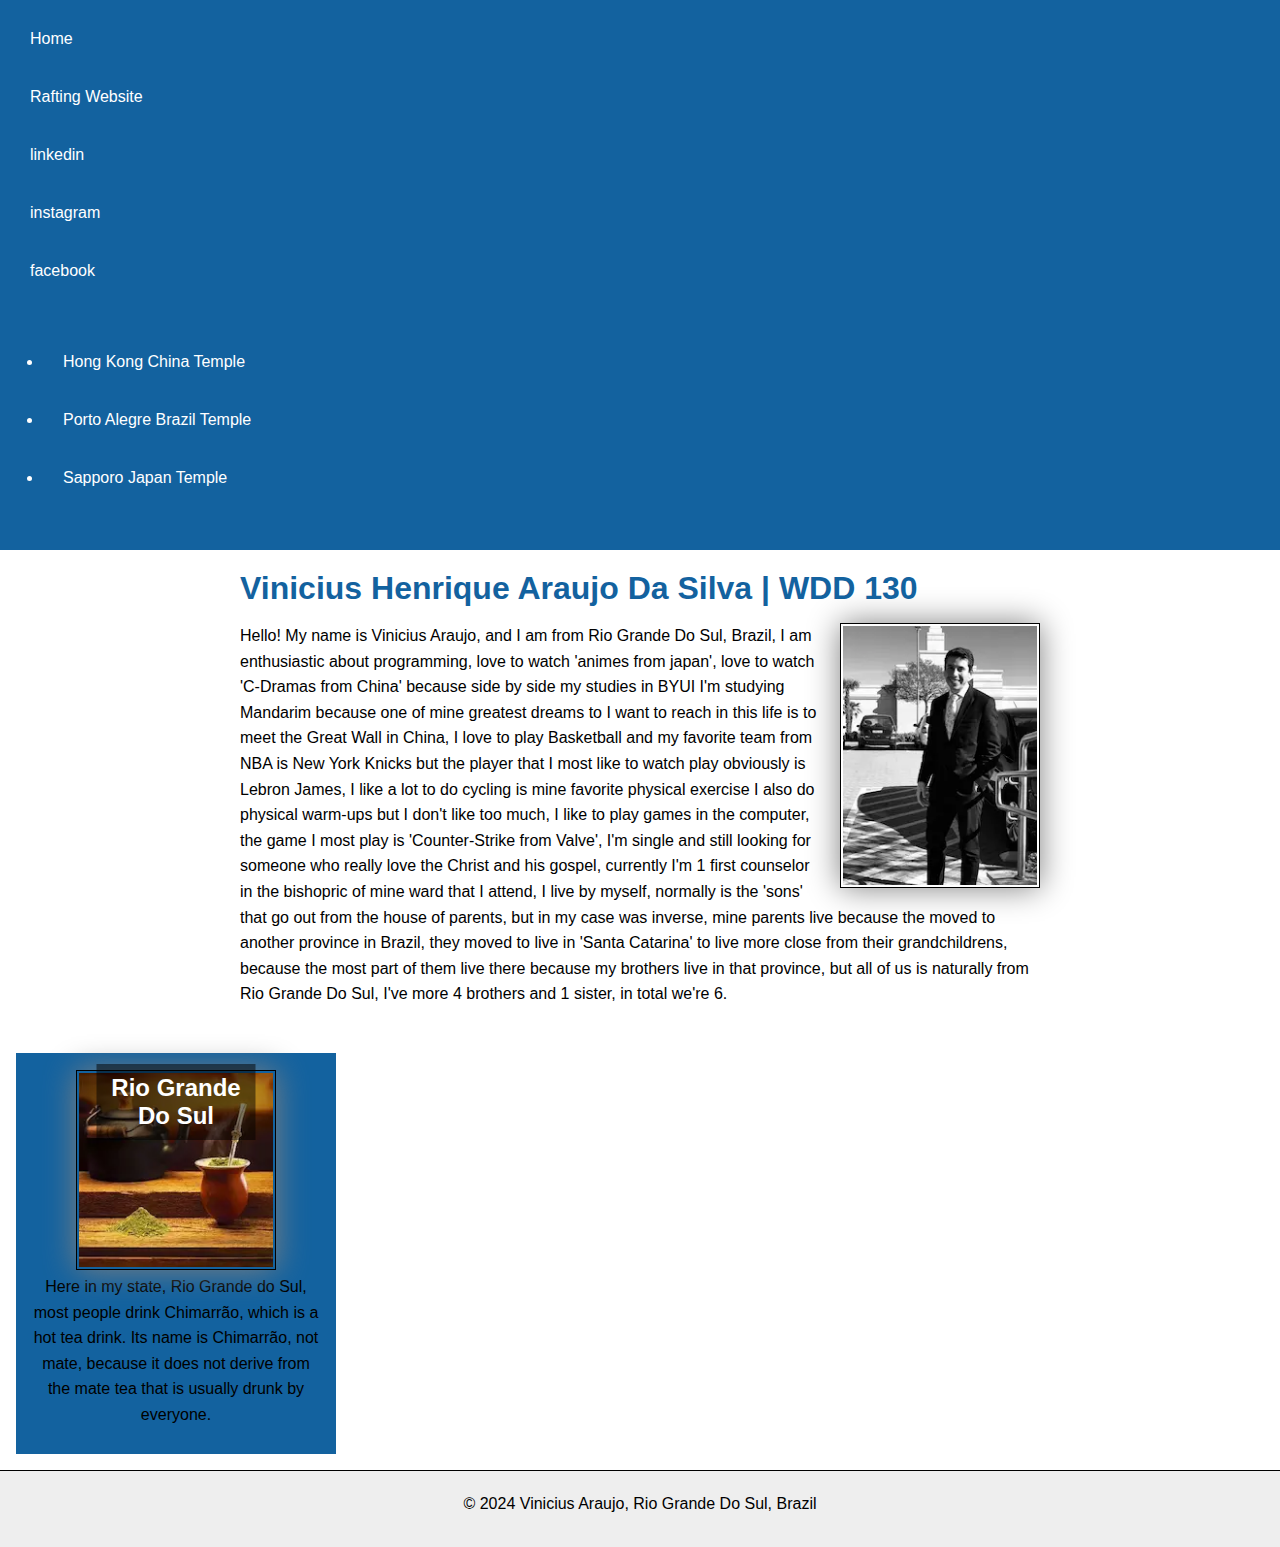
<file: index.html>
<!DOCTYPE html>
<!-- Example of comment in HTML -->
<html lang="en-US">

    <head>
        <meta charset="utf-8">
        <meta name="viewport" content="width=device-width, initial-scale=1.0"> 
        <title>
            Vinicius Henrique Araujo Da Silva | WDD 130
        </title>
        <meta name="description" content="Vinicius Henrique Araujo Da Silva, a programming student from WDD 130 class at BYUI. This is the portal page for the course, showcasing projects, assignments, and educational insights.">
        <meta name="author" content="Vinicius Araujo">
        <link rel="stylesheet" href="styles/styles.css">
    </head>

    <body>
        <header>
            <nav>
                <ul>
                    <li><a href="index.html">Home</a> 
                    <li><a href="wwr/about.html">Rafting Website</a>
                    <li><a href="https://www.linkedin.com/in/viniciushenrique24/">linkedin</a>
                    <li><a href="https://www.instagram.com/vini_hnr/">instagram</a>
                    <li><a href="https://www.facebook.com/profile.php?id=100041871707763">facebook</a>    
                </ul>
                <ul class="box">
                    <li><a href="https://churchofjesuschristtemples.org/hong-kong-china-temple/" target="_blank">Hong Kong China Temple</a></li>
                    <li><a href="https://churchofjesuschristtemples.org/porto-alegre-brazil-temple/" target="_blank">Porto Alegre Brazil Temple</a></li>
                    <li><a href="https://churchofjesuschristtemples.org/sapporo-japan-temple/" target="_blank">Sapporo Japan Temple</a></li>
                </ul>
            </nav>
        </header>

        <main>
            <h1>
                Vinicius Henrique Araujo Da Silva | WDD 130
            </h1>
            <img src="images/Profile.webp" alt="Vinicius Araujo's profile picture" width="200">
            <p>
                Hello! My name is Vinicius Araujo, and I am from Rio Grande Do Sul, Brazil, I am enthusiastic about programming, love to watch 'animes from japan', love to watch 'C-Dramas from China' because side by side my studies in BYUI I'm studying Mandarim 
                because one of mine greatest dreams to I want to reach in this life is to meet the Great Wall in China, I love to play Basketball and my favorite team from NBA is New York Knicks but the player that I most like to watch play obviously is Lebron James,
                I like a lot to do cycling is mine favorite physical exercise I also do physical warm-ups but I don't like too much, I like to play games in the computer, the game I most play is 'Counter-Strike from Valve', I'm single and still looking for someone who 
                really love the Christ and his gospel, currently I'm 1 first counselor in the bishopric of mine ward that I attend, I live by myself, normally is the 'sons' that go out from the house of parents, but in my case was inverse, mine parents live because 
                the moved to another province in Brazil, they moved to live in 'Santa Catarina' to live more close from their grandchildrens, because the most part of them live there because my brothers live in that province, but all of us is naturally from 
                Rio Grande Do Sul, I've more 4 brothers and 1 sister, in total we're 6.
            </p>
        </main>

        <aside class="box">
            <h2>
                Rio Grande Do Sul
            </h2>
            <img src="images/Mate.webp" width="200" alt="Cup of Chimarr�o,traditional hot tea from Rio Grande Do Sul, Brazil.">
            <p>
                Here in my state, Rio Grande do Sul, most people drink Chimarr&atilde;o, which is a hot tea drink. Its name is Chimarr&atilde;o, not mate, because it does not derive from the mate tea that is usually drunk by everyone.
            </p>
        </aside>

        <footer>
            <p>
                &copy; 2024 Vinicius Araujo, Rio Grande Do Sul, Brazil 
            </p>
        </footer>
    </body>
</html>

<!-- 
Last updated in 22/11/2024 
 -->
</file>
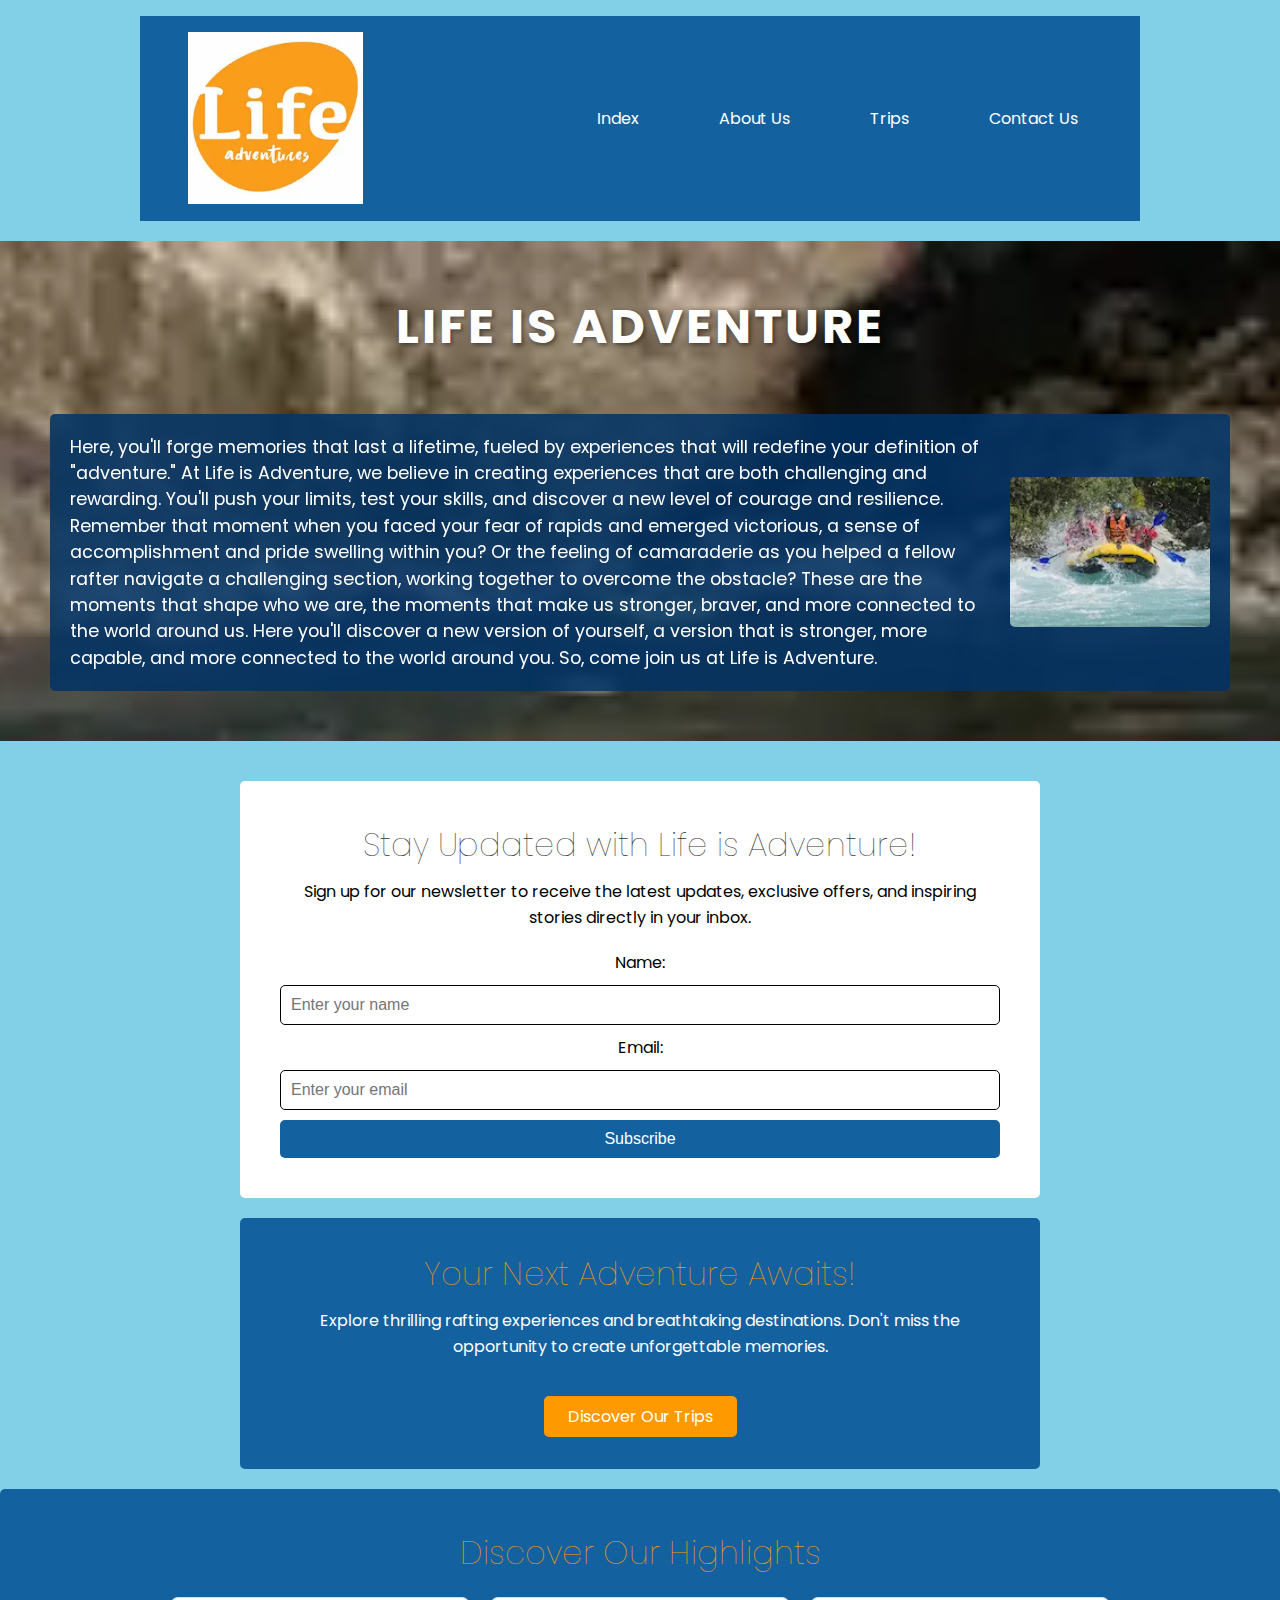
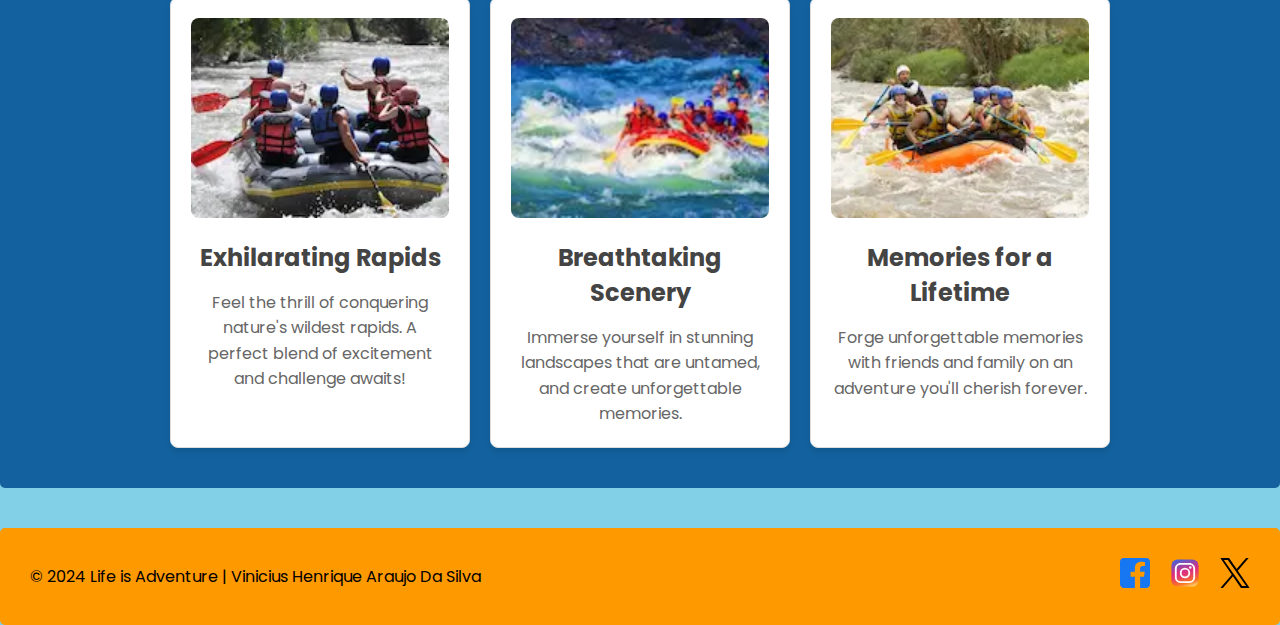
<file: wwr/index.html>
<!DOCTYPE html>
<html lang="en">
<head>
    <meta charset="UTF-8">
    <meta name="viewport" content="width=device-width, initial-scale=1.0">
    <title>
        Home Page
    </title>

    <meta name="description" content="Here Home Page, you will find testimonials from people who have tried and approved, Life Is Adventure's purpose is to provide you with the best experiences you can expect from rafting with 100% focus on our customers so that they have the safety to enjoy the falls and routes they will take without fear.">
    <meta name="author" content="Vinicius Araujo">

    <link rel="stylesheet" href="styles/rafting.css">
    <link rel="preconnect" href="https://fonts.googleapis.com">
    <link rel="preconnect" href="https://fonts.gstatic.com" crossorigin>
    <link href="https://fonts.googleapis.com/css2?family=Poppins:wght@100;400&display=swap" rel="stylesheet">

</head>
<body>
        <header>
            <img src="images/Life.webp" alt="Life is Adventures" class="logo">
            <nav>
                <a href="index.html">Index</a>
                <a href="about.html">About Us</a>
                <a href="#">Trips</a>
                <a href="contact.html">Contact Us</a>
            </nav>
        </header>

    <main>
            <div class="hero">
                <img src="images/wallpaper.webp" alt="wallpaper from the place where happens the rafting" class="hero-img">
                <h1>Life is Adventure</h1>
                <div class="hero-box">
                    <p>Here, you'll forge memories that last a lifetime, fueled by experiences that will redefine your definition of "adventure." At Life is Adventure, we believe in creating experiences that are both challenging and rewarding. 
                       You'll push your limits, test your skills, and discover a new level of courage and resilience. Remember that moment when you faced your fear of rapids and emerged victorious, a sense of accomplishment and pride swelling 
                       within you? Or the feeling of camaraderie as you helped a fellow rafter navigate a challenging section, working together to overcome the obstacle? These are the moments that shape who we are, the moments that make us 
                       stronger, braver, and more connected to the world around us. Here you'll discover a new version of yourself, a version that is stronger, more capable, and more connected to the world around you. So, come join us at Life is Adventure.</p>
                    <img src="images/Hero.webp" alt="background of happy moment" class="hero-box-img">
                </div>
            </div>

            <!-- Newsletter Signup Form -->
          <section class="newsletter">
            <h2>Stay Updated with Life is Adventure!</h2>
            <p>Sign up for our newsletter to receive the latest updates, exclusive offers, and inspiring stories directly in your inbox.</p>
            <form action="index.html" method="get" class="newsletter-form">
                <label for="name">Name:</label>
                <input type="text" id="name" name="name" placeholder="Enter your name" required>
                <label for="email">Email:</label>
                <input type="email" id="email" name="email" placeholder="Enter your email" required>
                <button type="submit">Subscribe</button>
            </form>
          </section>

        <!-- Call to Action -->
        <section class="cta">
            <h2>Your Next Adventure Awaits!</h2>
            <p>Explore thrilling rafting experiences and breathtaking destinations. Don't miss the opportunity to create unforgettable memories.</p>
            <a href="trips.html" class="cta-button">Discover Our Trips</a>
        </section>

        <!-- Features Section -->
        <section class="features">
            <h2>Discover Our Highlights</h2>
            <div class="features-container">
                <div class="feature-item">
                    <img src="images/happy_client_4.webp" alt="Rafting Adventure 1" class="feature-img">
                    <h3>Exhilarating Rapids</h3>
                    <p>Feel the thrill of conquering nature's wildest rapids. A perfect blend of excitement and challenge awaits!</p>
                </div>
                <div class="feature-item">
                    <img src="images/happy_client_10.webp" alt="Rafting Adventure 2" class="feature-img">
                    <h3>Breathtaking Scenery</h3>
                    <p>Immerse yourself in stunning landscapes that are untamed, and create unforgettable memories.</p>
                </div>
                <div class="feature-item">
                    <img src="images/happy_client_11.webp" alt="Rafting Adventure 3" class="feature-img">
                    <h3>Memories for a Lifetime</h3>
                    <p>Forge unforgettable memories with friends and family on an adventure you'll cherish forever.</p>
                </div>
            </div>
        </section>


    </main>
        <footer>
            <p>&copy; 2024 Life is Adventure | Vinicius Henrique Araujo Da Silva</p>
            <div class="social-links">
                <a href="https://facebook.com">
                    <img src="images/facebook_icon.svg" alt="Facebook" class="social-icon">
                </a>
                <a href="https://instagram.com">
                    <img src="images/instagram_icon.svg" alt="Instagram" class="social-icon">
                </a>
                <a href="https://twitter.com">
                    <img src="images/twitter_x_icon.svg" alt="Twitter" class="social-icon">
                </a>
            </div>
        </footer>
</body> 
</html>
</file>
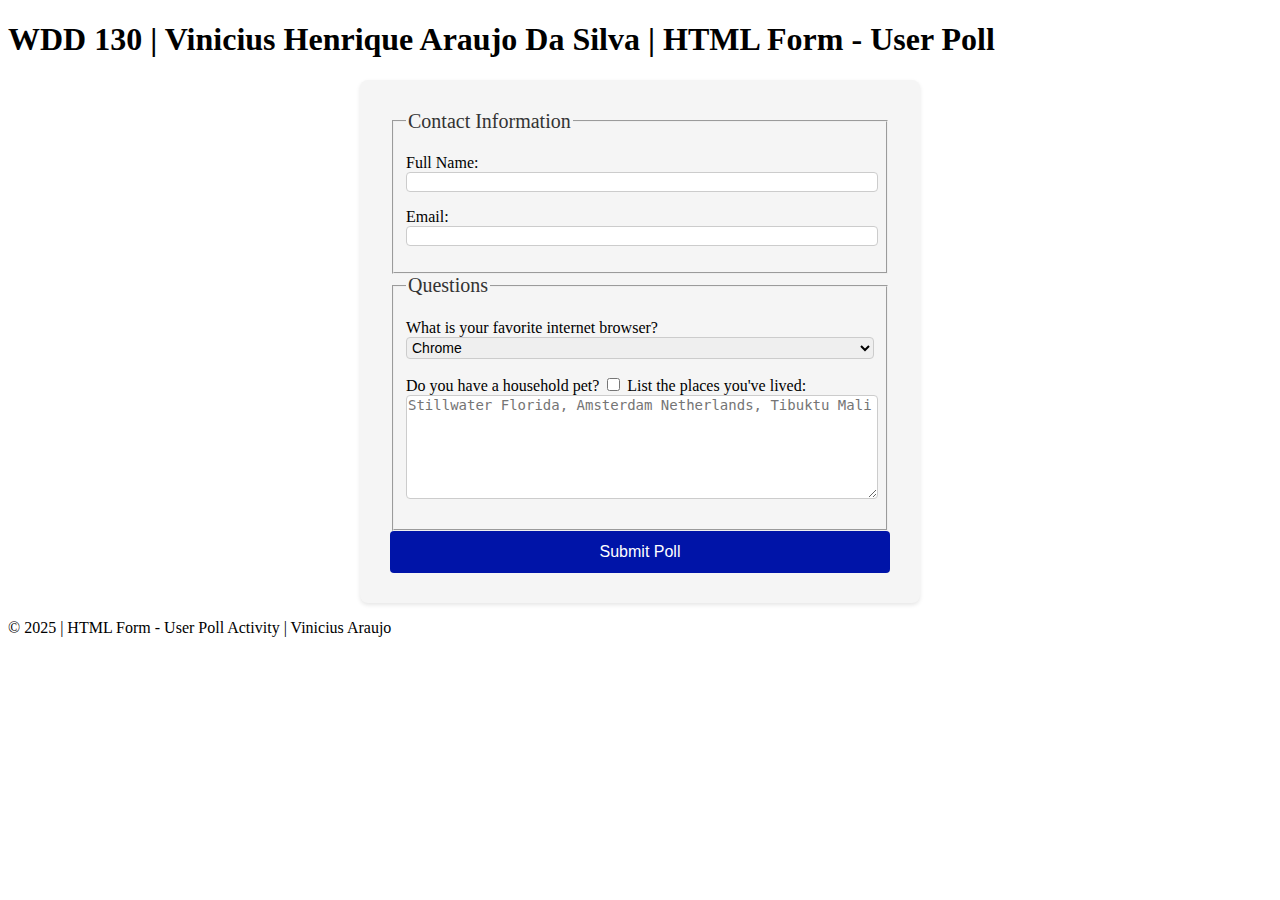
<file: week05/pool-form.html>
<!DOCTYPE html>
<html lang="en-us">
    <head>
        <meta charset="UTF-8">
        <meta name="viewport" content="width=device-width, initial-scale=1">
        <title>
            WDD 130 | HTML Form - Vinicius Araujo Poll
        </title>
        <link rel="stylesheet" href="styles/pool-form.css">
    </head>

    <body>
        <header>
            <h1>
                WDD 130 | Vinicius Henrique Araujo Da Silva | HTML Form - User Poll
            </h1>
        </header>
        <main>
            <form>
                <fieldset>
                    <legend>Contact Information</legend>
                        <label for="fullname">Full Name:</label>
                        <input type="text" id="fullname" name="fullname">

                        <label for="usermail">Email:</label>
                        <input type="email" id="usermail" name="usermail">
                </fieldset>

                <fieldset>
                    <legend>Questions</legend>
                        <label for="browser">What is your favorite internet browser?</label>
                        <select id="browser" name="browser">
                            <option value="chrome">Chrome</option>
                            <option value="firefox">FireFox</option>
                            <option value="safari">Safari</option>
                            <option value="edge">Edge</option>
                            <option value="brave">Brave</option>
                            <option value="other">Other</option>
                        </select>

                        <label for="pet">Do you have a household pet?</label>
                        <input type="checkbox" id="pet" name="pet">

                        <label for="feedback">List the places you've lived:</label>
                        <textarea id="feedback" name="feedback" rows="4" placeholder="Stillwater Florida, Amsterdam Netherlands, Tibuktu Mali"></textarea>
                </fieldset>
                <button type="submit">Submit Poll</button>
            </form>
        </main>

        <footer>
            <p>
                &copy; 2025 | HTML Form - User Poll Activity | Vinicius Araujo
            </p>
        </footer>
    </body>
</html>
</file>
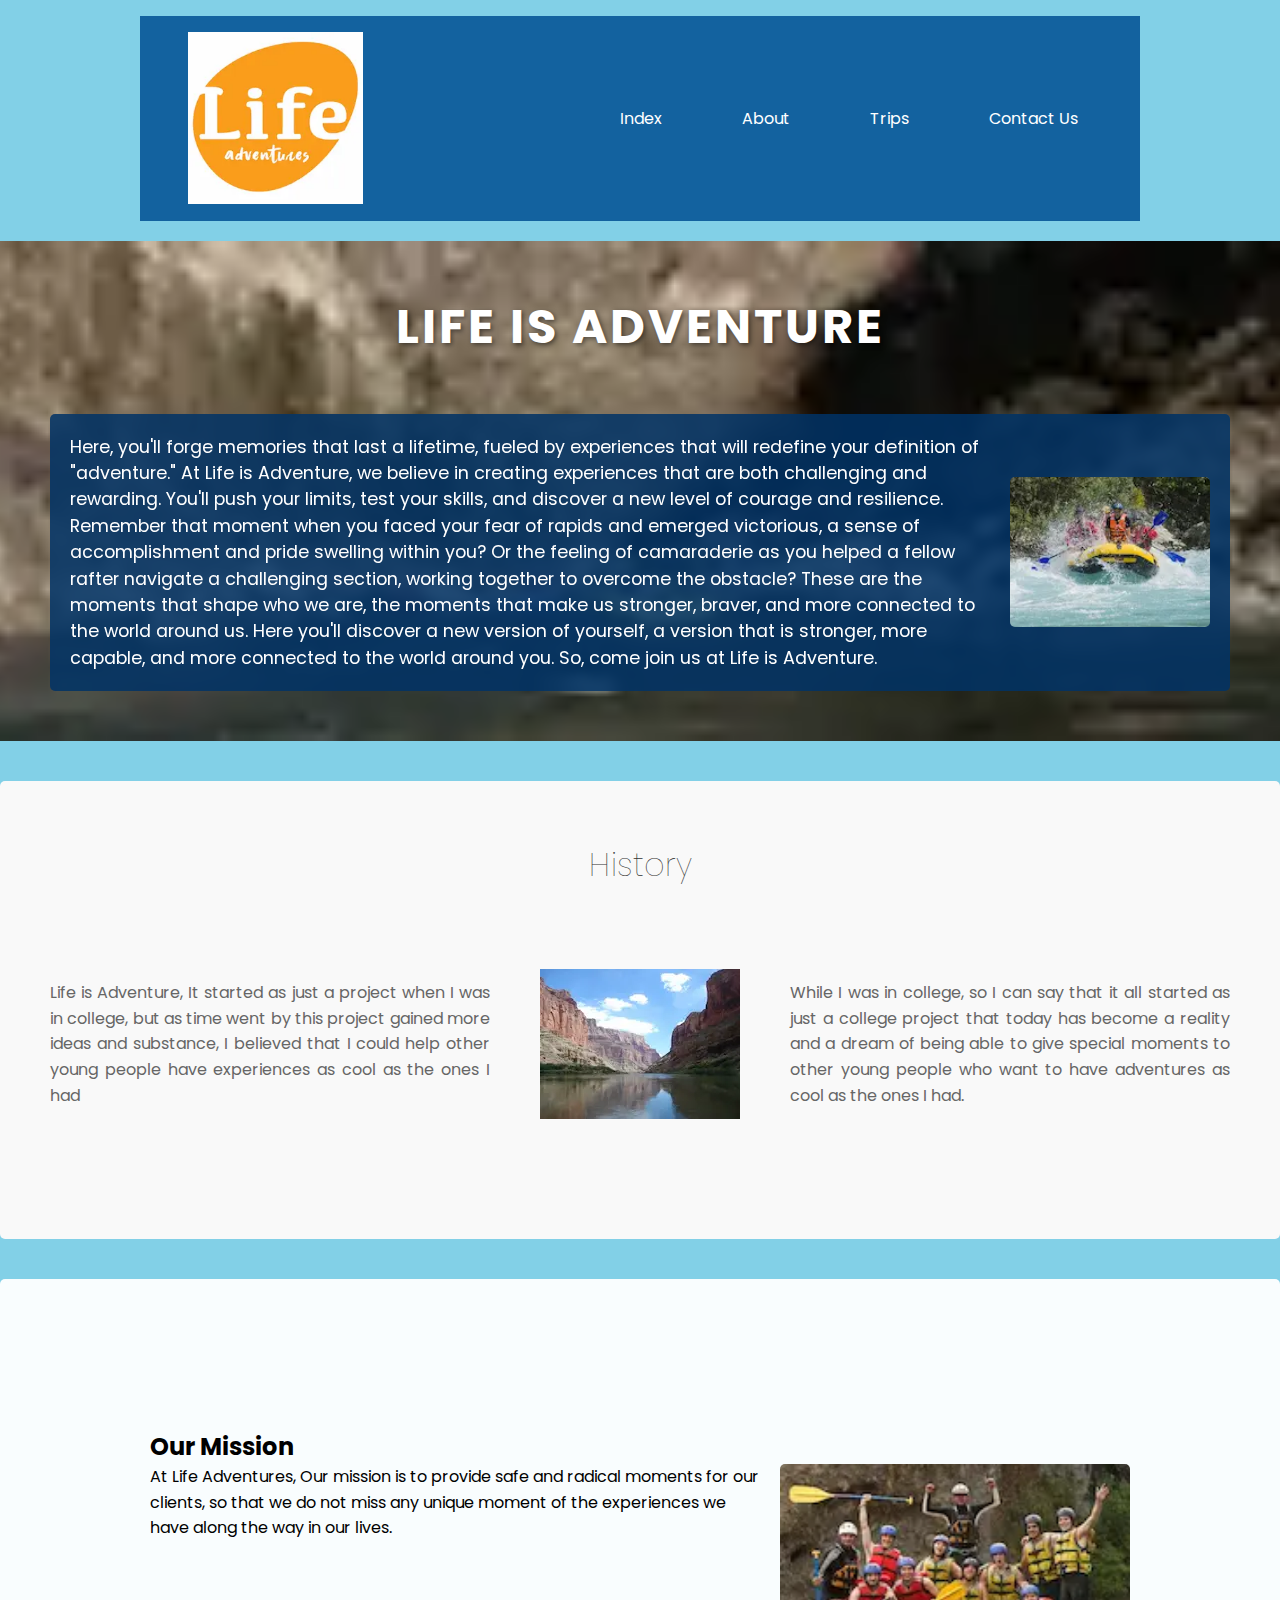
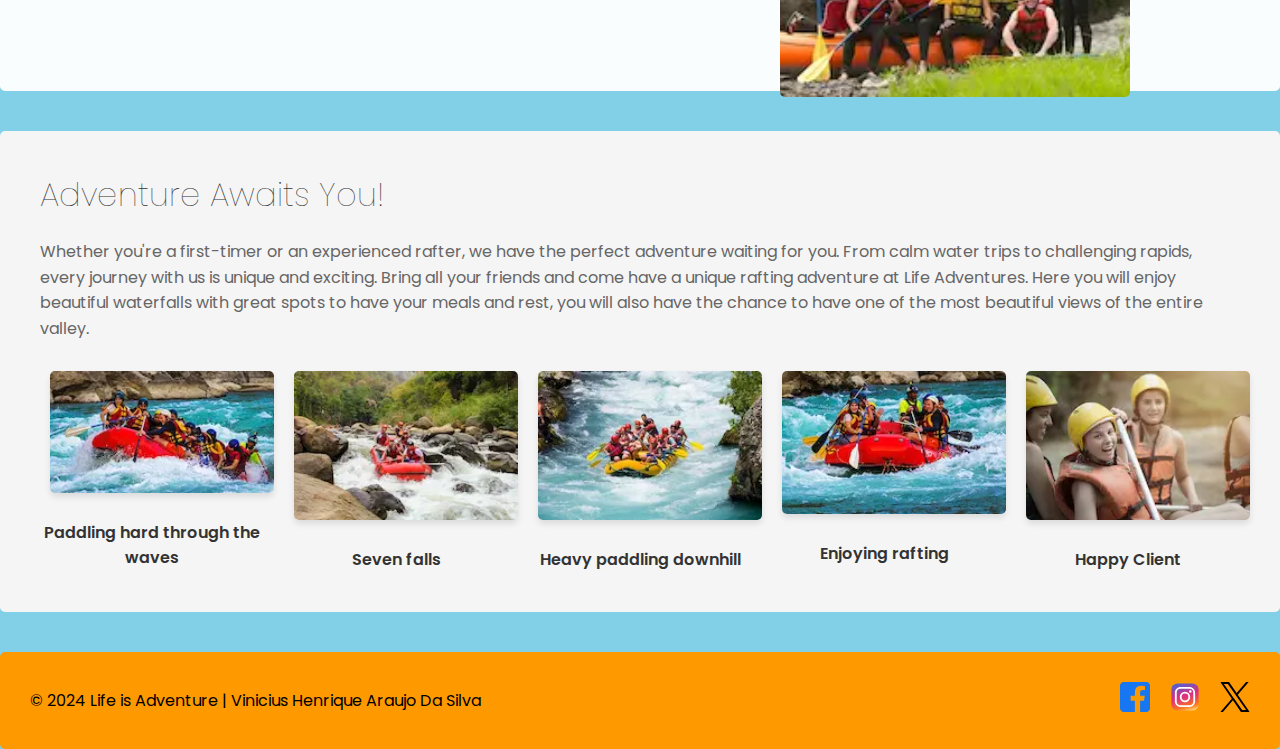
<file: wwr/about.html>
<!DOCTYPE html>
<html lang="en">
<head>
    <meta charset="UTF-8">
    <meta name="viewport" content="width=device-width, initial-scale=1.0">
    <title>
        About Us Page
    </title>

    <meta name="description" content="Here on About Us Page, you'll find testimonials from people who have tried and approved, Life Is Adventure's purpose is to provide you with the best experiences you can expect from rafting with 100% focus on our customers so that they have the safety to enjoy the falls and routes they will take without fear.">
    <meta name="author" content="Vinicius Araujo">

    <link rel="stylesheet" href="styles/rafting.css">
    <link rel="preconnect" href="https://fonts.googleapis.com">
    <link rel="preconnect" href="https://fonts.gstatic.com" crossorigin>
    <link href="https://fonts.googleapis.com/css2?family=Poppins:wght@100;400&display=swap" rel="stylesheet">

</head>
<body>
        <header>
            <img src="images/Life.webp" alt="Life is Adventures" class="logo">
            <nav>
                <a href="index.html">Index</a>
                <a href="about.html">About</a>
                <a href="#">Trips</a>
                <a href="contact.html">Contact Us</a>
            </nav>
        </header>

        <main>
            <div class="hero">
                <img src="images/wallpaper.webp" alt="wallpaper from the place where happens the rafting" class="hero-img">
                <h1>Life is Adventure</h1>
                <div class="hero-box">
                    <p>Here, you'll forge memories that last a lifetime, fueled by experiences that will redefine your definition of "adventure." At Life is Adventure, we believe in creating experiences that are both challenging and rewarding. 
                        You'll push your limits, test your skills, and discover a new level of courage and resilience. Remember that moment when you faced your fear of rapids and emerged victorious, a sense of accomplishment and pride swelling 
                        within you? Or the feeling of camaraderie as you helped a fellow rafter navigate a challenging section, working together to overcome the obstacle? These are the moments that shape who we are, the moments that make us 
                        stronger, braver, and more connected to the world around us. Here you'll discover a new version of yourself, a version that is stronger, more capable, and more connected to the world around you. So, come join us at Life is Adventure.</p>
                    <img src="images/Hero.webp" alt="background of happy moment" class="hero-box-img">
                </div>
            </div>

            <section class="history">
                <div class="history-content">
                    <h2>History</h2>
                    <div class="history-row">
                        <p>Life is Adventure, It started as just a project when I was in college, but as time went by this project gained more ideas and substance, I believed that I could help other young people have experiences as cool as the ones I had </p> 
                        <img src="images/view_of_valley2.webp" alt="viewing of the valley 2" class="history">
                        <p>While I was in college, so I can say that it all started as just a college project that today has become a reality and a dream of being able to give special moments to other young people who want to have adventures as cool as the ones I had. </p>
                    </div>
                </div>
            </section>

            <article>
                <h2>Our Mission</h2>
                <img src="images/happy_client.webp" alt="Happy client enjoying rafting experience" class="client-img">
                <p>At Life Adventures, Our mission is to provide safe and radical moments for our clients, so that we do not miss any unique moment of the experiences we have along the way in our lives.</p>
            </article>

            <section class="adventure">
                <h2>Adventure Awaits You!</h2>
                <p>Whether you're a first-timer or an experienced rafter, we have the perfect adventure waiting for you. From calm water trips to challenging rapids, every journey with us is unique and exciting. Bring all your friends and come have a unique rafting adventure at Life Adventures. Here you will enjoy beautiful waterfalls with great spots to have your meals and rest, you will also have the chance to have one of the most beautiful views of the entire valley.</p>

                <div class="adventure-gallery">
                    <figure>
                        <img src="images/happy_client_2.webp" alt="exciting moment_1" class="adventure">
                        <figcaption>  Paddling hard through the waves  </figcaption>
                    </figure>
                    <figure>
                        <img src="images/happy_client_5.webp" alt="exciting moment_4" class="adventure">
                        <figcaption>  Seven falls  </figcaption>
                    </figure>
                    <figure>
                        <img src="images/happy_client_8.webp" alt="exciting moment_7" class="adventure">
                        <figcaption>  Heavy paddling downhill  </figcaption>    
                    </figure>
                    <figure>
                        <img src="images/happy_client_9.webp" alt="exciting moment_8" class="adventure">
                        <figcaption>  Enjoying rafting  </figcaption>
                    </figure>
                    <figure>
                        <img src="images/happy_client_14.webp" alt="exciting moment_13" class="adventure"> 
                        <figcaption>  Happy Client  </figcaption>
                    </figure>
                </div>
            </section>
        </main>


        <footer>
            <p>&copy; 2024 Life is Adventure | Vinicius Henrique Araujo Da Silva</p>
            <div class="social-links">
                <a href="https://facebook.com">
                    <img src="images/facebook_icon.svg" alt="Facebook" class="social-icon">
                </a>
                <a href="https://instagram.com">
                    <img src="images/instagram_icon.svg" alt="Instagram" class="social-icon">
                </a>
                <a href="https://twitter.com">
                    <img src="images/twitter_x_icon.svg" alt="Twitter" class="social-icon">
                </a>
            </div>
        </footer>
</body> 
</html>
</file>
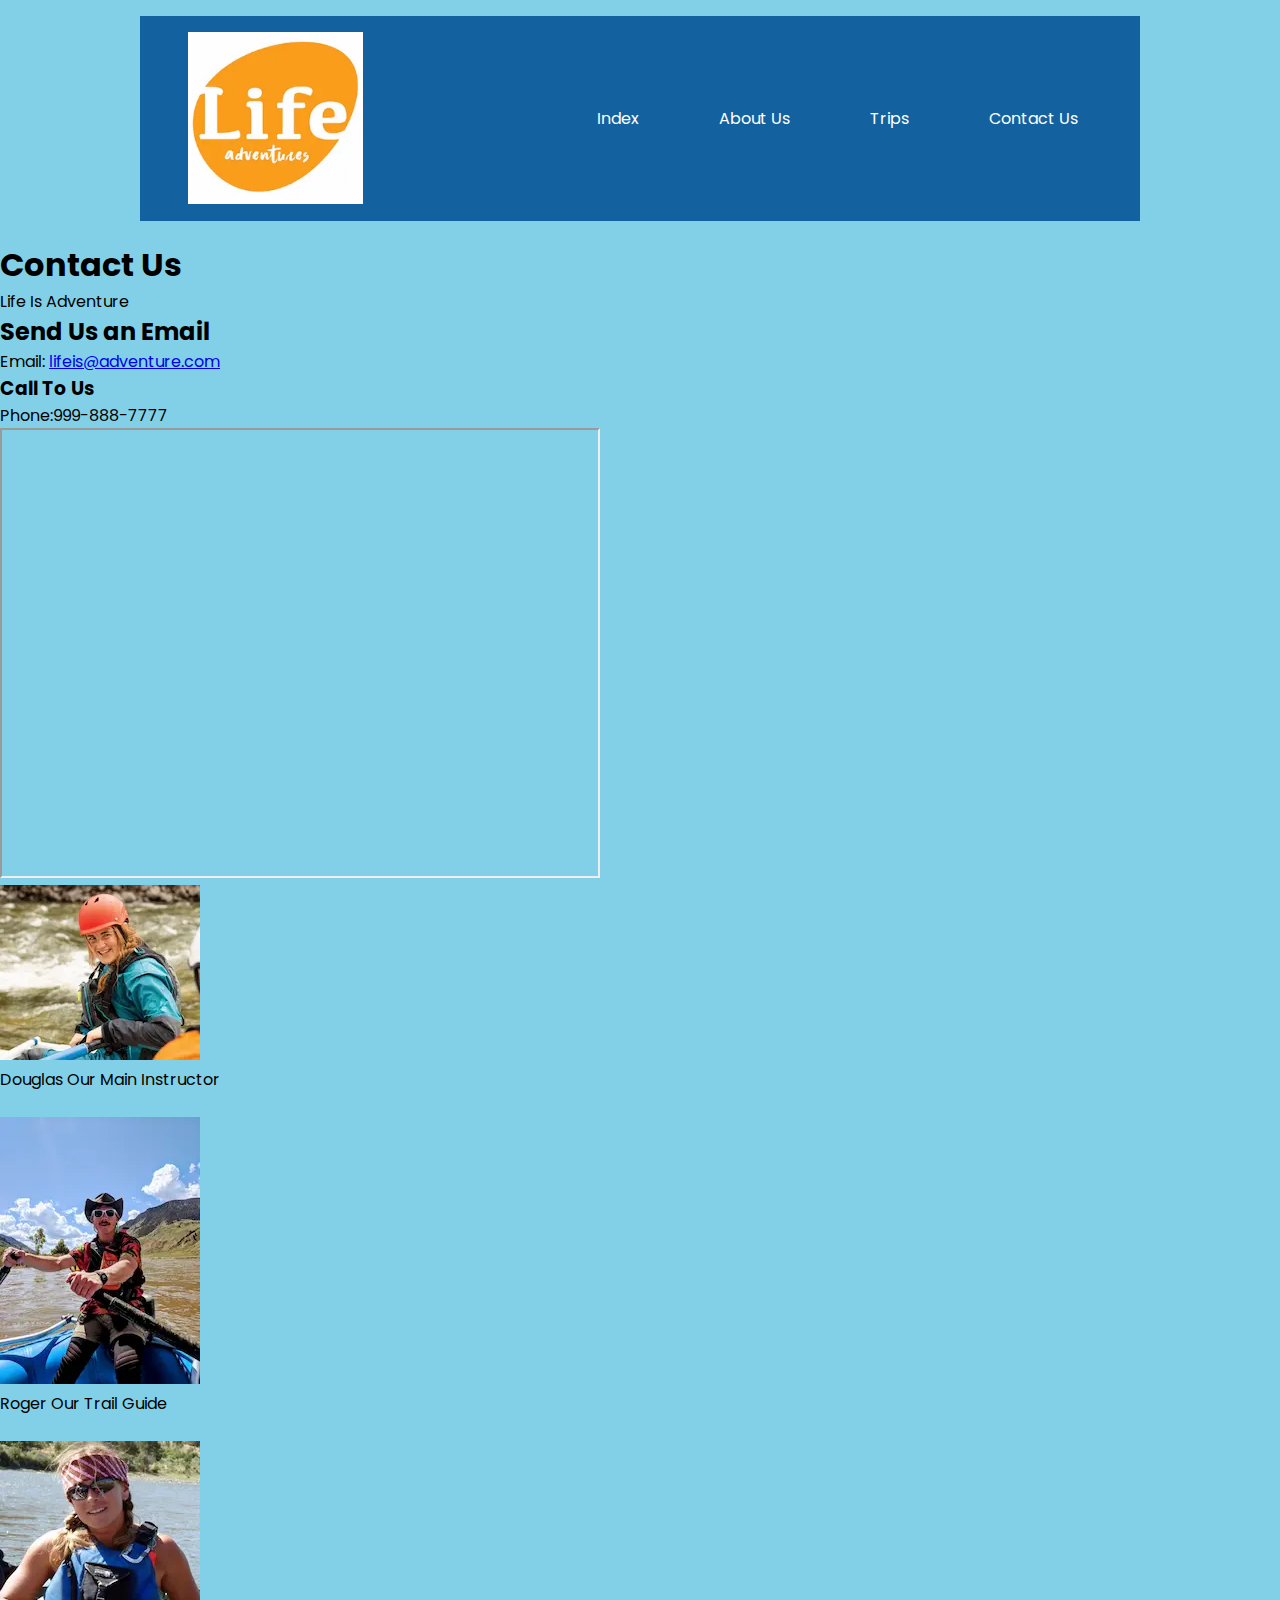
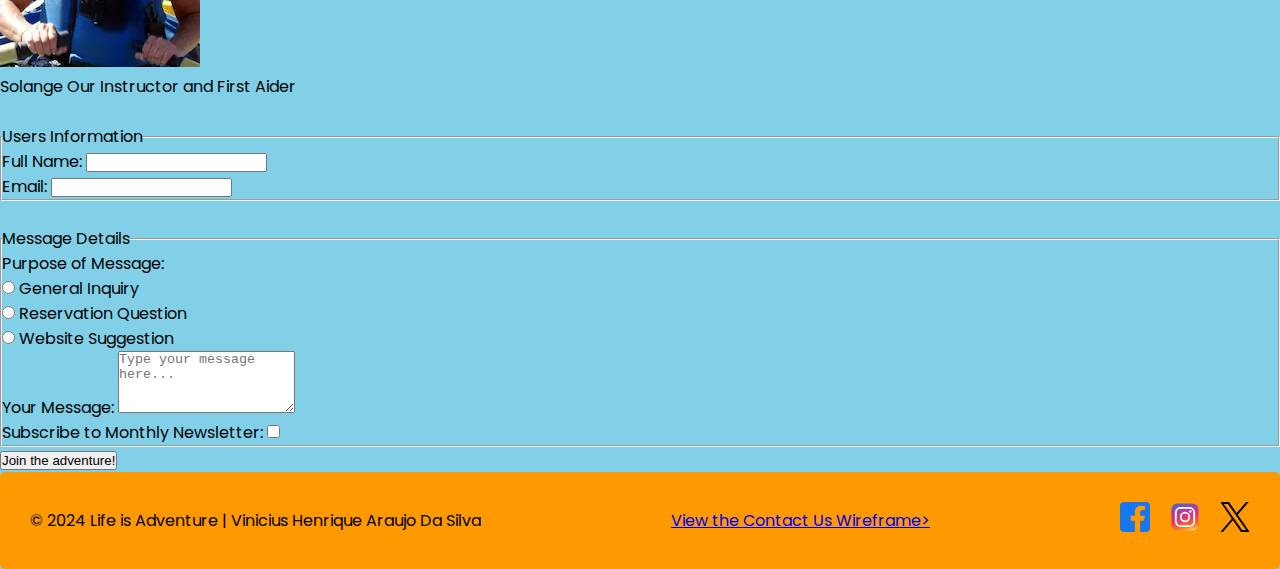
<file: wwr/contact.html>
<!DOCTYPE html>
<html lang="en">
<head>
    <meta charset="UTF-8">
    <meta name="viewport" content="width=device-width, initial-scale=1.0">
    <title>
        Contact Us Page
    </title>

    <meta name="description" content="Here in Contact Us Page you'll find all the necessary informations to enter in Contact with us.">
    <meta name="author" content="Vinicius Araujo">

    <link rel="stylesheet" href="styles/rafting.css">
    <link rel="preconnect" href="https://fonts.googleapis.com">
    <link rel="preconnect" href="https://fonts.gstatic.com" crossorigin>
    <link href="https://fonts.googleapis.com/css2?family=Poppins:wght@100;400&display=swap" rel="stylesheet">

</head>
<body>
        <header>
            <img src="images/Life.webp" alt="Life is Adventures" class="logo">
            <nav>
                <a href="index.html">Index</a>
                <a href="about.html">About Us</a>
                <a href="#">Trips</a>
                <a href="contact.html">Contact Us</a>
            </nav>
        </header>

        <main>
            <h1>Contact Us</h1>
            <p>Life Is Adventure</p>

            <h2>Send Us an Email</h2>
            <p>Email: <a href="mailto:">lifeis@adventure.com</a></p>

            <h3>Call To Us</h3>
            <p>Phone:999-888-7777</p>
            <div class="map">
                <iframe src="https://www.google.com/maps/embed?pb=!1m18!1m12!1m3!1d749854.8547684237!2d-51.217909058424034!3d-29.1843812905137!2m3!1f0!2f0!3f0!3m2!1i1024!2i768!4f13.1!3m3!1m2!1s0x9519292d95622151%3A0xbba0a8e5472f1c56!2sRafting%20saida!5e0!3m2!1spt-BR!2sbr!4v1733607495461!5m2!1spt-BR!2sbr" width="600" height="450" allowfullscreen="" loading="lazy" referrerpolicy="no-referrer-when-downgrade"></iframe>
            </div>

            <div class="employee-profile-images">
                <figure>
                <img src="images/douglas_profile.webp" alt="Douglas Profile" class="profile">
                <figcaption> Douglas Our Main Instructor </figcaption>
                </figure>
                <br>
                <figure>
                <img src="images/roger_profile.webp" alt="Roger Profile" class="profile">
                <figcaption> Roger Our Trail Guide </figcaption>
                </figure>
                <br>
                <figure>
                <img src="images/solange_profile.webp" alt="solange Profile" class="profile">
                <figcaption> Solange Our Instructor and First Aider </figcaption>
                </figure>
                <br>
            </div>

            <form>
                <fieldset>
                    <legend>Users Information</legend>
                    <label for="fullname">Full Name:</label>
                    <input type="text" id="fullname" name="fullname"><br>
                    <label for="usermail">Email:</label>
                    <input type="email" id="usermail" name="usermail"><br>
                </fieldset>
                <br>
                <fieldset>
                <legend>Message Details</legend>
                <p>Purpose of Message:</p>
                <div>
                    <input type="radio" id="general" name="purpose" value="general">
                    <label for="general">General Inquiry</label>
                </div>
                <div>
                    <input type="radio" id="reservation" name="purpose" value="reservation">
                    <label for="reservation">Reservation Question</label>
                </div>
                <div>
                    <input type="radio" id="suggestion" name="purpose" value="suggestion">
                    <label for="suggestion">Website Suggestion</label>
                </div>
        
                <label for="message">Your Message:</label>
                <textarea id="message" name="message" rows="4" placeholder="Type your message here..."></textarea><br>

                <label for="newsletter">Subscribe to Monthly Newsletter:</label>
                <input type="checkbox" id="newsletter" name="newsletter"><br>
                
                
                </fieldset>  

                <button type="submit" value="join">Join the adventure!</button>
            </form>
        </main>

        <footer>
            <p>&copy; 2024 Life is Adventure | Vinicius Henrique Araujo Da Silva</p>

            <a 
            href="https://app.moqups.com/q9Vndr1MftZGfpXMCxF5CDeznY3jb2q3/view/page/a9a5f8d52"
            target="_blank"
            title="view Contact Us">
            View the Contact Us Wireframe>
            </a>

            <div class="social-links">
                <a href="https://facebook.com">
                    <img src="images/facebook_icon.svg" alt="Facebook" class="social-icon">
                </a>
                <a href="https://instagram.com">
                    <img src="images/instagram_icon.svg" alt="Instagram" class="social-icon">
                </a>
                <a href="https://twitter.com">
                    <img src="images/twitter_x_icon.svg" alt="Twitter" class="social-icon">
                </a>
            </div>
        </footer>

</body> 
</html>
</file>
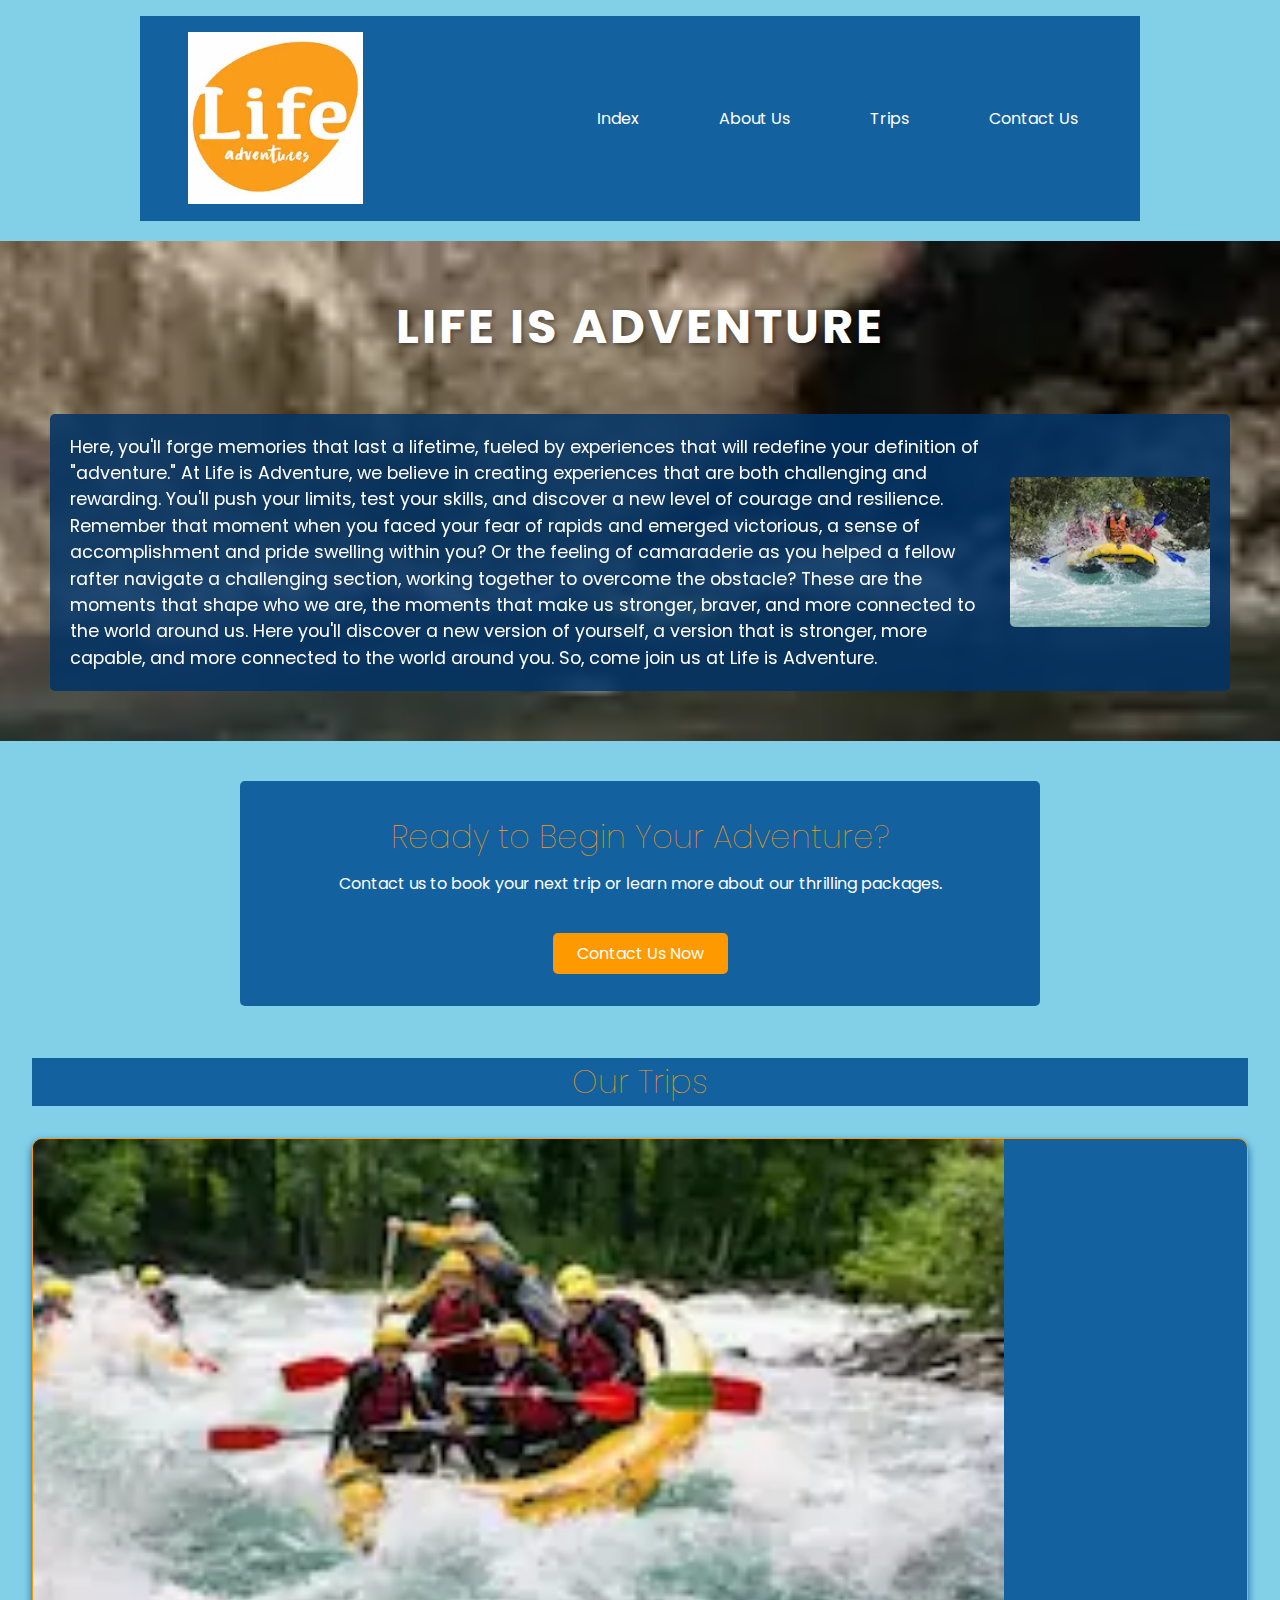
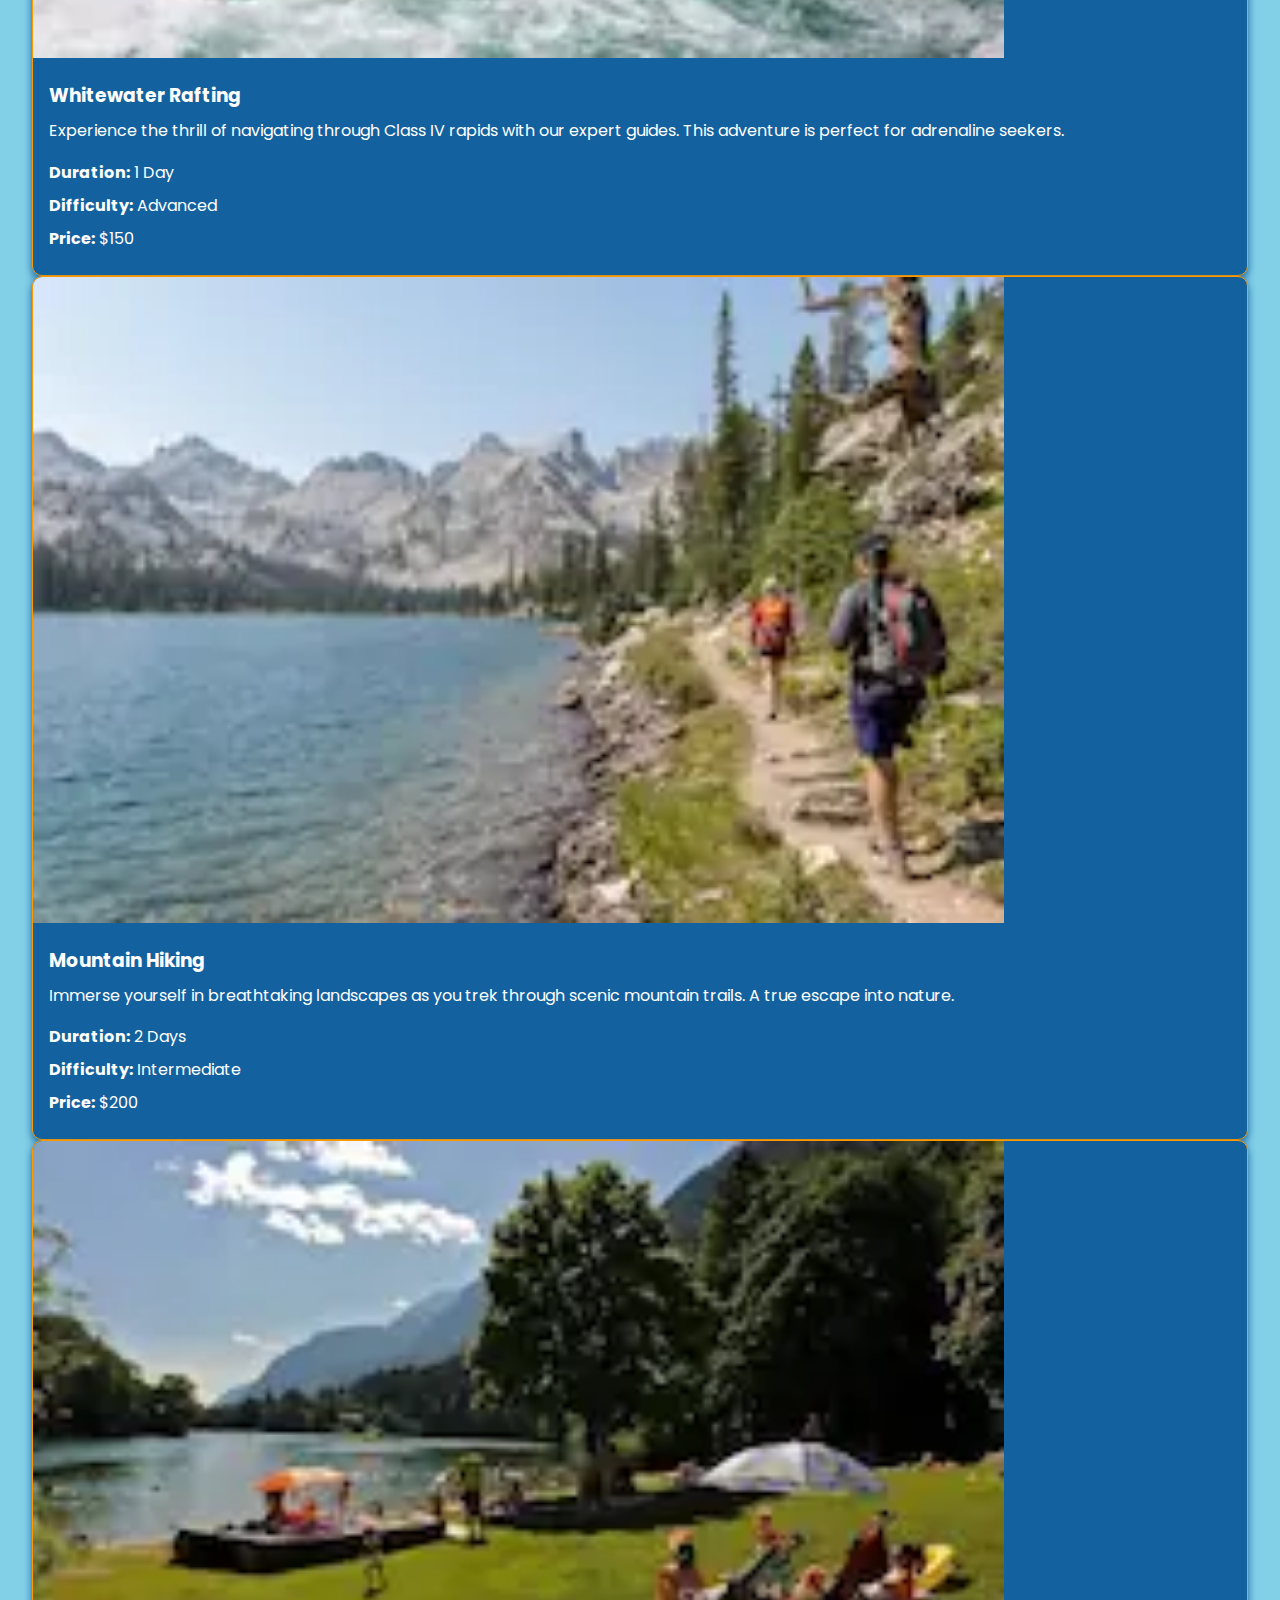
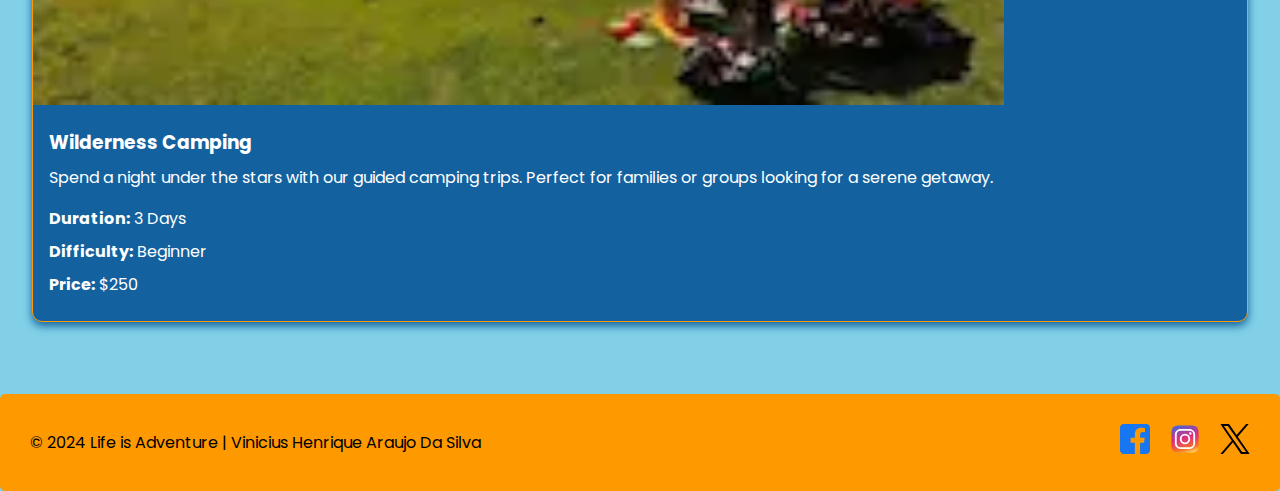
<file: wwr/trips.html>
<!DOCTYPE html>
<html lang="en">
<head>
    <meta charset="UTF-8">
    <meta name="viewport" content="width=device-width, initial-scale=1.0">
    <title>
        Trips Page
    </title>

    <meta name="description" content="Here in the Trips Page you'll find all our adventure routes and trails we do here in Life Is Adventure.">
    <meta name="author" content="Vinicius Araujo">

    <link rel="stylesheet" href="styles/rafting.css">
    <link rel="preconnect" href="https://fonts.googleapis.com">
    <link rel="preconnect" href="https://fonts.gstatic.com" crossorigin>
    <link href="https://fonts.googleapis.com/css2?family=Poppins:wght@100;400&display=swap" rel="stylesheet">

</head>
<body>
        <header>
            <img src="images/Life.webp" alt="Life is Adventures" class="logo">
            <nav>
                <a href="index.html">Index</a>
                <a href="about.html">About Us</a>
                <a href="trips.html">Trips</a>
                <a href="contact.html">Contact Us</a>
            </nav>
        </header>

    <main>
            <div class="hero">
                <img src="images/wallpaper.webp" alt="wallpaper from the place where happens the rafting" class="hero-img">
                <h1>Life is Adventure</h1>
                <div class="hero-box">
                    <p>Here, you'll forge memories that last a lifetime, fueled by experiences that will redefine your definition of "adventure." At Life is Adventure, we believe in creating experiences that are both challenging and rewarding. 
                       You'll push your limits, test your skills, and discover a new level of courage and resilience. Remember that moment when you faced your fear of rapids and emerged victorious, a sense of accomplishment and pride swelling 
                       within you? Or the feeling of camaraderie as you helped a fellow rafter navigate a challenging section, working together to overcome the obstacle? These are the moments that shape who we are, the moments that make us 
                       stronger, braver, and more connected to the world around us. Here you'll discover a new version of yourself, a version that is stronger, more capable, and more connected to the world around you. So, come join us at Life is Adventure.</p>
                    <img src="images/Hero.webp" alt="background of happy moment" class="hero-box-img">
                </div>
            </div>

        <section class="cta">
            <h2>Ready to Begin Your Adventure?</h2>
            <p>Contact us to book your next trip or learn more about our thrilling packages.</p>
            <a href="contact.html" class="cta-button">Contact Us Now</a>
        </section>

        <section class="trips">
            <h2>Our Trips</h2>

            <div class="trip">
                <img src="images/rafting_15.webp" alt="Rafting Adventure">
                <div class="trip-details">
                    <h3>Whitewater Rafting</h3>
                    <p>Experience the thrill of navigating through Class IV rapids with our expert guides. This adventure is perfect for adrenaline seekers.</p>
                    <ul>
                        <li><strong>Duration:</strong> 1 Day</li>
                        <li><strong>Difficulty:</strong> Advanced</li>
                        <li><strong>Price:</strong> $150</li>
                    </ul>
                </div>
            </div>

            <div class="trip">
                <img src="images/hiking.webp" alt="Hiking Trails">
                <div class="trip-details">
                    <h3>Mountain Hiking</h3>
                    <p>Immerse yourself in breathtaking landscapes as you trek through scenic mountain trails. A true escape into nature.</p>
                    <ul>
                        <li><strong>Duration:</strong> 2 Days</li>
                        <li><strong>Difficulty:</strong> Intermediate</li>
                        <li><strong>Price:</strong> $200</li>
                    </ul>
                </div>
            </div>

            <div class="trip">
                <img src="images/camping.webp" alt="Camping">
                <div class="trip-details">
                    <h3>Wilderness Camping</h3>
                    <p>Spend a night under the stars with our guided camping trips. Perfect for families or groups looking for a serene getaway.</p>
                    <ul>
                        <li><strong>Duration:</strong> 3 Days</li>
                        <li><strong>Difficulty:</strong> Beginner</li>
                        <li><strong>Price:</strong> $250</li>
                    </ul>
                </div>
            </div>
        </section>

    </main>
        <footer>
            <p>&copy; 2024 Life is Adventure | Vinicius Henrique Araujo Da Silva</p>
            <div class="social-links">
                <a href="https://facebook.com">
                    <img src="images/facebook_icon.svg" alt="Facebook" class="social-icon">
                </a>
                <a href="https://instagram.com">
                    <img src="images/instagram_icon.svg" alt="Instagram" class="social-icon">
                </a>
                <a href="https://twitter.com">
                    <img src="images/twitter_x_icon.svg" alt="Twitter" class="social-icon">
                </a>
            </div>
        </footer>
</body> 
</html>
</file>
<file: styles/styles.css>
/* Root Variables */
:root {
    /* Colors */
    --primary-color: #13629f;
    --primary-color-light: #ff9900;
    --white: #ffffff;
    --black: #000000;
    --gray: #808080;
    --light-gray: #eeeeee;
    --dark-gray: #333333;
    --border-color: rgba(0, 0, 0, 0.2);
    
    /* Typography */
    --main-font: Arial, sans-serif;
    --heading-color: var(--primary-color);
    --text-color: var(--black);
    --link-color: var(--white);
    
    /* Sizes */
    --standard-image-width: 200px;
    --large-image-width: 200px;
    --main-content-width: 840px;
    --aside-width: 20rem;
    
    /* Spacing */
    --small-padding: 10px;
    --medium-padding: 20px;
    --standard-margin: 1rem;
    --footer-margin: 15px;
    
    /* Effects */
    --box-shadow: 0 0 30px var(--gray);
    --border-style: 1px solid;
}

/* Reset Styles */
* {
    margin: 0;
    padding: 0;
    box-sizing: border-box;
    font-family: var(--main-font);
}

/* Navigation */
nav {
    background-color: var(--primary-color);
    padding: var(--small-padding);
}

nav a {
    color: var(--link-color);
    display: block;
    padding: var(--medium-padding);
    text-decoration: none;
}

nav a:hover {
    background-color: var(--primary-color-light);
}

/* Typography */
h1 {
    color: var(--heading-color);
    margin-bottom: var(--standard-margin);
}

p {
    color: var(--text-color);
    line-height: 1.6;
    margin-bottom: var(--small-padding);
}

/* Images */
img {
    width: var(--standard-image-width);
    height: auto;
    border: var(--border-style) var(--black);
    padding: 2px;
    box-shadow: var(--box-shadow);
}

/* Main Content */
main {
    max-width: var(--main-content-width);
    padding: var(--medium-padding);
    margin: 0 auto;
}

main img {
    width: var(--standard-image-width);
    height: auto;
    float: right;
    margin-left: var(--standard-margin);
}

/* Aside */
aside {
    width: var(--aside-width);
    margin: var(--standard-margin);
    border: var(--border-style) var(--border-color);
    padding: var(--standard-margin);
    background-color: var(--light-gray);
    color: var(--dark-gray);
    text-align: center;
    position: relative;
    top: auto;
    left: auto;
}

aside img {
    width: var(--large-image-width);
    height: auto;
    position: relative;
}

aside h2 {
    position: absolute;
    top: 10px;
    left: 50%;
    transform: translateX(-50%);
    background-color: rgba(0, 0, 0, 0.5);
    color: var(--white);
    padding: 10px;
    z-index: 10;
}

/* Footer */
footer {
    margin-top: var(--footer-margin);
    border-top: var(--border-style) var(--black);
    text-align: center;
    padding: var(--medium-padding);
    background-color: var(--light-gray);
}

/*Class Selectors*/

.box {
    margin: 1rem;
    border: var(--border-style) var(--primary-color);
    padding: 1rem;
    background-color: var(--primary-color);
    color: var(--white);
}
</file>
<file: week05/styles/pool-form.css>
/* Container Styles */
form {
  background-color: #f5f5f5;
  padding: 30px;
  border-radius: 8px;
  box-shadow: 0 2px 4px rgba(0, 0, 0, 0.1);
  max-width: 500px;
  margin: 0 auto;
}

/* Titles */
form fieldset legend {
  font-size: 20px;
  font-weight: 500;
  color: #333;
  margin-bottom: 16px;
}

/* Form Fields */
form input[type="text"],
form input[type="email"],
form select,
form textarea {
  width: 100%;
  padding: 1px;
  font-size: 14px;
  border: 1px solid #ccc;
  border-radius: 4px;
  margin-bottom: 16px;
}

form textarea {
  height: 100px;
  resize: vertical;
}

/* Questions */
form .questions-container {
  margin-top: 20px;
}

form .questions-container label {
  font-size: 14px;
  color: #333;
  margin-bottom: 8px;
  display: block;
}

/* Submit Button */
form button[type="submit"] {
  display: block;
  background-color: #0014a8;
  color: #fff;
  border: none;
  border-radius: 4px;
  padding: 12px 24px;
  font-size: 16px;
  cursor: pointer;
  width: 100%;
}

form button[type="submit"]:hover {
  background-color: #9a9db8;
}
</file>
<file: wwr/styles/rafting.css>
/* CSS Reset e estilos base */
* {
    margin: 0;
    padding: 0;
    box-sizing: border-box;
}

body {
    font-family: 'Poppins', sans-serif;
    background-color: #82d0e7;
}

.container {
    max-width: 1200px;
    margin: 0 auto;
    padding: 20px;
}

/* Header Styles */
header {
    margin: 1rem auto;
    display: grid;
    grid-template-columns: 120px 1fr 2fr;
    align-items: center;
    border-bottom: 1px solid #13629f;
    max-width: 1000px;
    background-color: #13629f;
    padding: 20px;
    display: flex;
    justify-content: space-between;
    align-items: center;
    margin-bottom: 20px;
}

.logo {
    margin: 0 0.25rem 0 1rem;
    width: 175px;
    height: auto;
}

nav {
    text-align: right;
    display: flex;
    gap: 20px;
}

nav a {
    display: block;
    text-decoration: none;
    color: black;
    font-weight: 400;
    padding: 20px;
    transition: color 0.3s ease;
}

nav a:hover {
    color: #0066cc;
    font-weight: 700;
    text-decoration: underline;
}

/* Hero Section Styles */
.hero {
    position: relative;
    width: 100%;
    max-width: 1400px;
    height: 500px;
    overflow: hidden;
    margin: 0 auto 40px;
}

.hero-img {
    width: 100%;
    height: 100%;
    object-fit: cover;
}

.hero h1 {
    position: absolute;
    top: 50px;
    left: 0;
    width: 100%;
    text-align: center;
    color: white;
    font-size: 3rem;
    text-transform: uppercase;
    letter-spacing: 3px;
    text-shadow: 2px 2px 5px rgba(0, 0, 0, 0.5);
    z-index: 2;
}

.hero-box {
    position: absolute;
    bottom: 50px;
    left: 50px;
    right: 50px;
    background-color: rgba(0, 51, 102, 0.85);
    color: white;
    padding: 20px;
    border-radius: 5px;
    display: flex;
    align-items: center;
    gap: 20px;
    z-index: 2;
    backdrop-filter: blur(5px);
}

.hero-box p {
    flex: 1;
    margin: 0;
    font-size: 1.1rem;
    line-height: 1.5;
}

.hero-box-img {
    width: 200px;
    height: 150px;
    object-fit: cover;
    border-radius: 5px;
}

/* Article Styles */
article {
    position: relative;
    background-color: rgba(255, 255, 255, 0.95);
    padding: 150px;
    margin: 0 auto 40px;
    border-radius: 5px;
    max-width: 1400px;
}

article img.client-img {
    float: right;
    width: 350px;
    height: auto;
    border-radius: 5px;
    margin: 0 0 20px 20px;
}

article p {
    line-height: 1.6;
}

/* Section Styles */
section {
    background-color: white;
    padding: 40px;
    margin: 0 auto 40px;
    border-radius: 5px;
    max-width: 1400px;
}

section h2 {
    color: #333;
    margin-bottom: 20px;
    font-weight: 100;
    font-size: 2rem;
}

section p {
    line-height: 1.6;
    color: #666;
}

/* History Section Specific */
.history {
    background-color: #f9f9f9;
    padding: 60px 20px;
    text-align: center;
}

.history-content {
    max-width: 1200px;
    margin: 0 auto;
}

.history-row {
    display: flex;
    align-items: center;
    justify-content: space-between;
    gap: 20px;
    text-align: justify;
}

.history-row p {
    flex: 1;
    font-size: 1rem;
    line-height: 1.6;
    margin: 0 10px;
}

.history-img {
    width: 200px;
    height: auto;
    object-fit: cover;
    border-radius: 5px;
}

/* Adventure Section Specific */
.adventure {
    background-color: #f5f5f5;
}

.adventure img {
    width: 400px;
    height: auto;
    border-radius: 5px;
    margin: 10px;
}

/* Adventure Gallery Styling */
.adventure-gallery {
    display: flex;
    flex-wrap: wrap; /* Ensures it wraps if there isn't enough space */
    gap: 20px;
    justify-content: center; /* Centers the gallery */
    padding-top: 20px;
}

.adventure-gallery figure {
    flex: 1; /* Allows flexible size adjustment for each figure */
    max-width: 300px; /* Restricts the max size for each image */
    text-align: center;
    margin: 0; /* Removes default margin for figures */
}

.adventure-gallery img {
    width: 100%;
    height: auto;
    border-radius: 5px;
    box-shadow: 0px 4px 6px rgba(0, 0, 0, 0.1);
    transition: transform 0.3s ease, box-shadow 0.3s ease;
}

.adventure-gallery img:hover {
    transform: scale(1.05);
    box-shadow: 0px 8px 12px rgba(0, 0, 0, 0.2);
}

.adventure-gallery figcaption {
    margin-top: 10px;
    font-size: 1rem;
    color: #333;
    font-weight: 600;
}

/* Footer Styles */
footer {
    background-color: #ff9900;
    padding: 30px;
    border-radius: 5px;
    display: flex;
    justify-content: space-between;
    align-items: center;
    max-width: 1400px;
    margin: 0 auto;
}

footer p {
    color: #000000;
}

.social-links {
    display: flex;
    gap: 20px;
}

.social-links a {
    text-decoration: none !important;
}

.social-icon {
    width: 30px;
    height: 30px;
    transition: transform 0.3s ease;
}

.social-icon:hover {
    transform: scale(1.1);
}

/* Responsive Design */
@media (max-width: 800px) {
    .hero-box {
        flex-direction: column;
        left: 30px;
        right: 30px;
        bottom: 30px;
    }

    .hero h1 {
        font-size: 2rem;
    }

    article img.client-img {
        float: none;
        width: 100%;
        margin: 0 0 20px 0;
    }

    footer {
        flex-direction: column;
        gap: 20px;
        text-align: center;
    }
}

@media (max-width: 480px) {
    header {
        flex-direction: column;
        gap: 20px;
    }

    nav {
        flex-direction: column;
        align-items: center;
    }

    .hero {
        height: 400px;
    }
}

/* Newsletter Section */
.newsletter {
    background-color: #ffffff;
    padding: 40px;
    margin: 20px auto;
    text-align: center;
    border-radius: 5px;
    max-width: 800px;
}

.newsletter h2 {
    font-size: 2rem;
    margin-bottom: 10px;
}

.newsletter p {
    margin-bottom: 20px;
    color: #000000;
}

.newsletter-form {
    display: flex;
    flex-direction: column;
    gap: 10px;
}

.newsletter-form input, .newsletter-form button {
    padding: 10px;
    font-size: 1rem;
    border: 1px solid #000000;
    border-radius: 5px;
}

.newsletter-form button {
    background-color: #13629f;
    color: rgb(255, 255, 255);
    border: none;
    cursor: pointer;
    transition: background-color 0.3s ease;
}

.newsletter-form button:hover {
    background-color: #13629f;
}

/* Call to Action Section */
.cta {
    background-color: #13629f;
    color: red;
    padding: 40px;
    text-align: center;
    border-radius: 5px;
    margin: 20px auto;
    max-width: 800px;
}

.cta h2 {
    font-size: 2rem;
    margin-bottom: 10px;
    color: #f90;
}

.cta p {
    margin-bottom: 20px;
    color: #000;
}

.cta-button {
    padding: 10px 20px;
    font-size: 1rem;
    color: white;
    background-color: #ff9900;
    border: none;
    border-radius: 5px;
    text-decoration: none;
    transition: background-color 0.3s ease;
}

.cta-button:hover {
    background-color: #e68a00;
}

/* Features Section */
.features {
    text-align: center;
    padding: 40px 20px;
    background-color: #13629f;
}

.features h2 {
    font-size: 2rem;
    margin-bottom: 20px;
    color: #ff9900;
}

.features-container {
    display: flex;
    flex-wrap: wrap;
    gap: 20px;
    justify-content: center;
}

.feature-item {
    background: white;
    border: 1px solid #ddd;
    border-radius: 8px;
    padding: 20px;
    width: 300px;
    box-shadow: 0 4px 6px rgba(0, 0, 0, 0.1);
    transition: transform 0.2s ease;
}

.feature-item:hover {
    transform: translateY(-5px);
}

.feature-img {
    width: 100%;
    height: 200px;
    object-fit: cover;
    border-radius: 8px;
}

.feature-item h3 {
    font-size: 1.5rem;
    margin: 15px 0;
    color: #444;
}

.feature-item p {
    font-size: 1rem;
    color: #666;
    line-height: 1.6;
}

body {
    margin: 0;
    font-family: 'Poppins', sans-serif;
}

header {
    display: flex;
    justify-content: space-between;
    align-items: center;
    padding: 1rem 2rem;
    background: #13629f;
    color: #fff;
}

nav a {
    color: white;
    text-decoration: none;
    margin: 0 10px;
}

.cta {
    text-align: center;
    padding: 2rem;
    background: #13629f;
}

.cta p {
    color: white;
}

.cta-button {
    display: inline-block;
    margin-top: 1rem;
    padding: 0.5rem 1.5rem;
    background: #ff9900;
    color: white;
    text-decoration: none;
    border-radius: 5px;
}

.trips {
    padding: 2rem;
    color:rgb(255, 255, 255);
    background-color: #82d0e7;
}

.trips h2 {
    text-align: center;
    margin-bottom: 2rem;
    color: #ff9900;
    background-color: #13629f;
}

/* Grid Layout for Trips */
.trips-grid {
    display: grid;
    grid-template-columns: repeat(auto-fit, minmax(300px, 1fr));
    gap: 1.5rem;
}

.trip {
    border: 1px solid #ff9900;
    border-radius: 10px;
    overflow: hidden;
    box-shadow: 0 4px 8px #13629f;
    transition: transform 0.3s ease;
    background: #13629f;
}

.trip:hover {
    transform: translateY(-5px);
}

.trip img {
    width: 80%;
    height: 100%;
    object-fit: cover;
}

.trip-details {
    padding: 1rem;
}

.trip-details h3 {
    margin: 0 0 0.5rem;
}

.trip-details ul {
    padding: 0;
    list-style: none;
    margin: 1rem 0 0;
}

.trip-details ul li {
    margin: 0.5rem 0;
}

.trip-details p {
    color: white;
}
</file>
